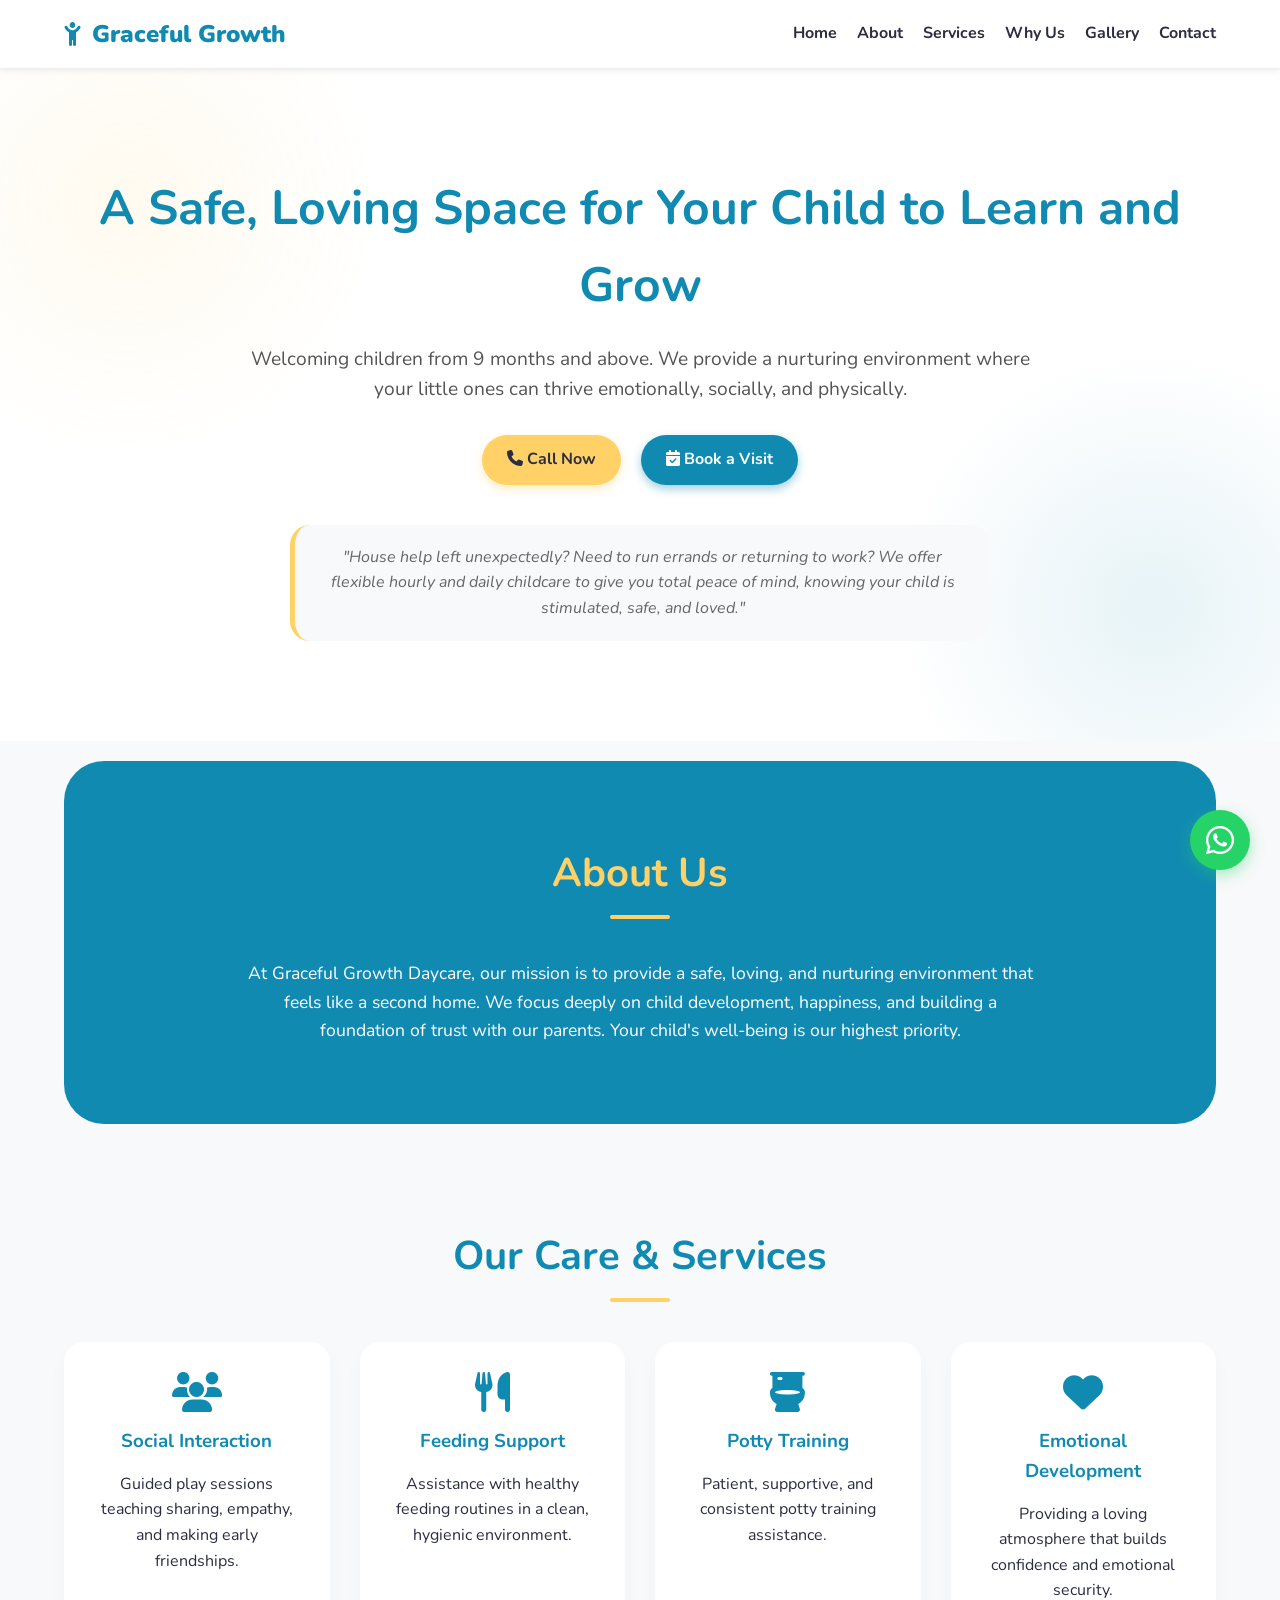
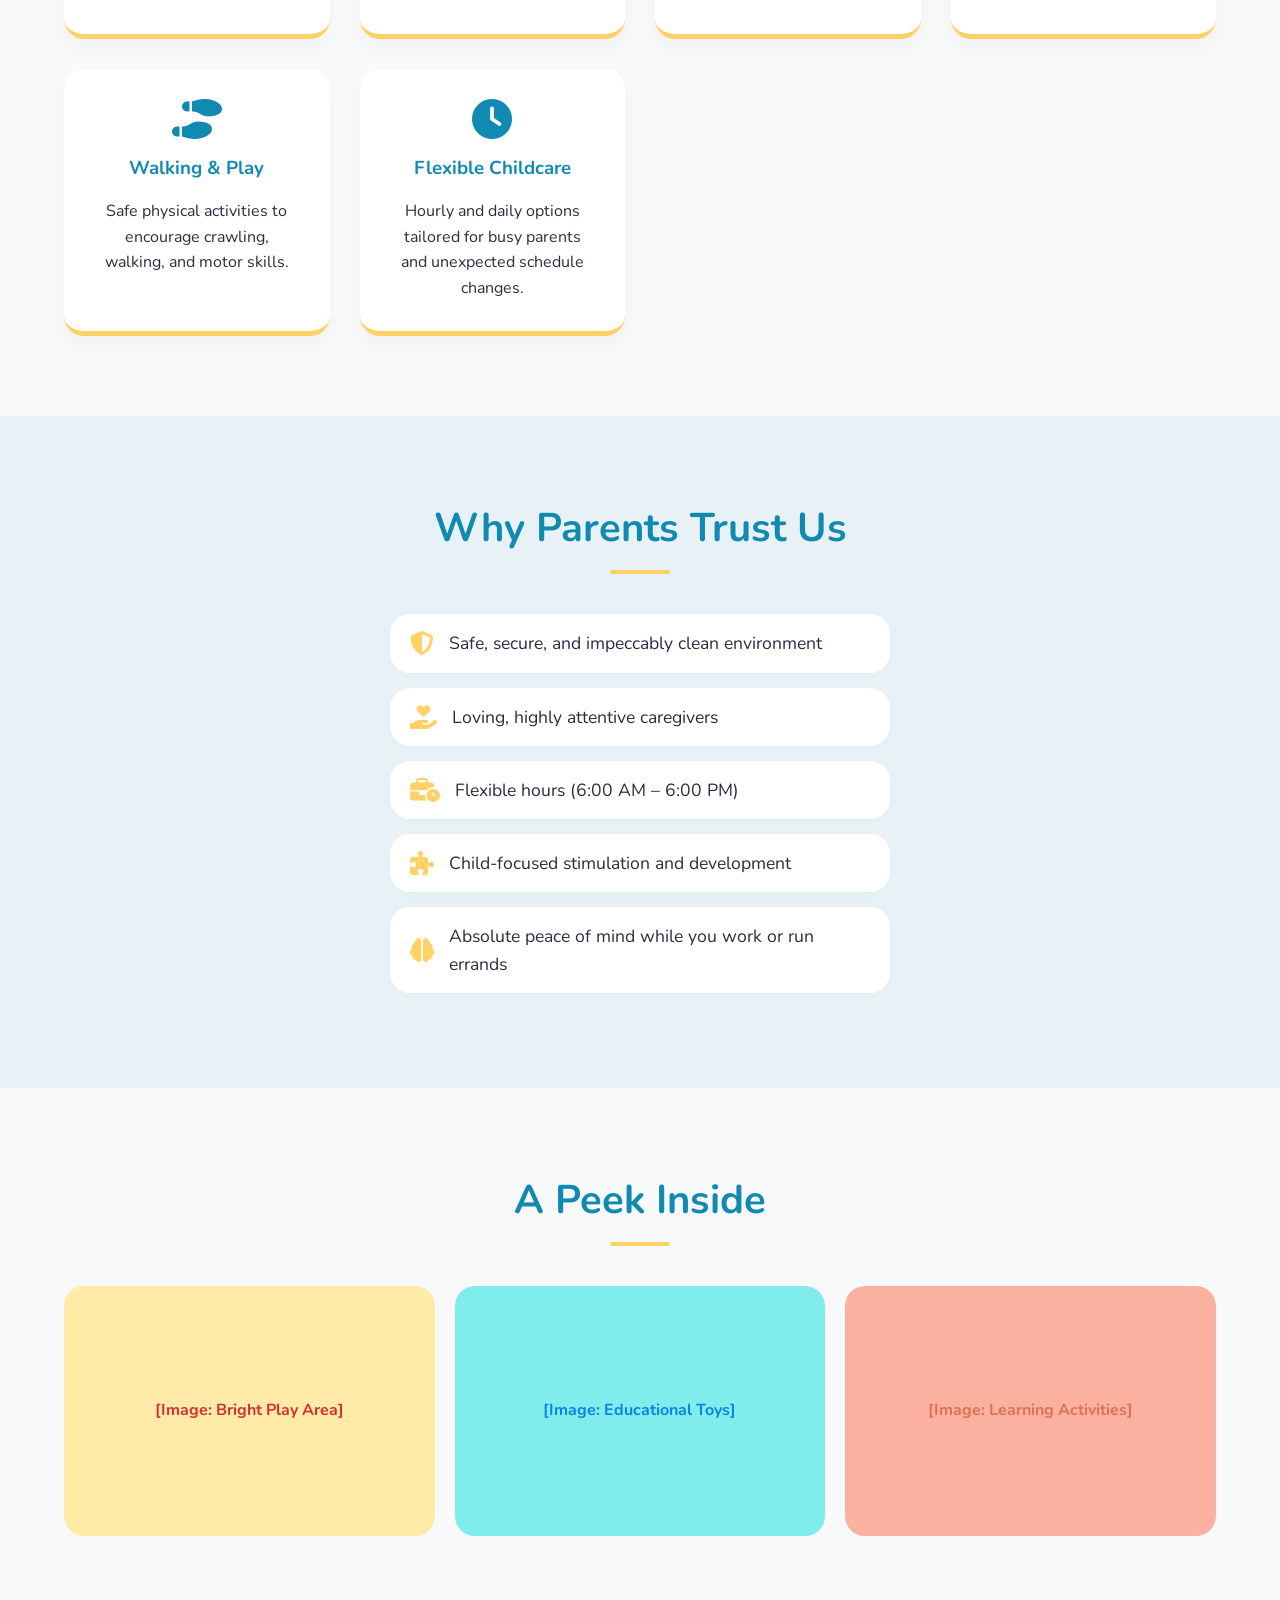
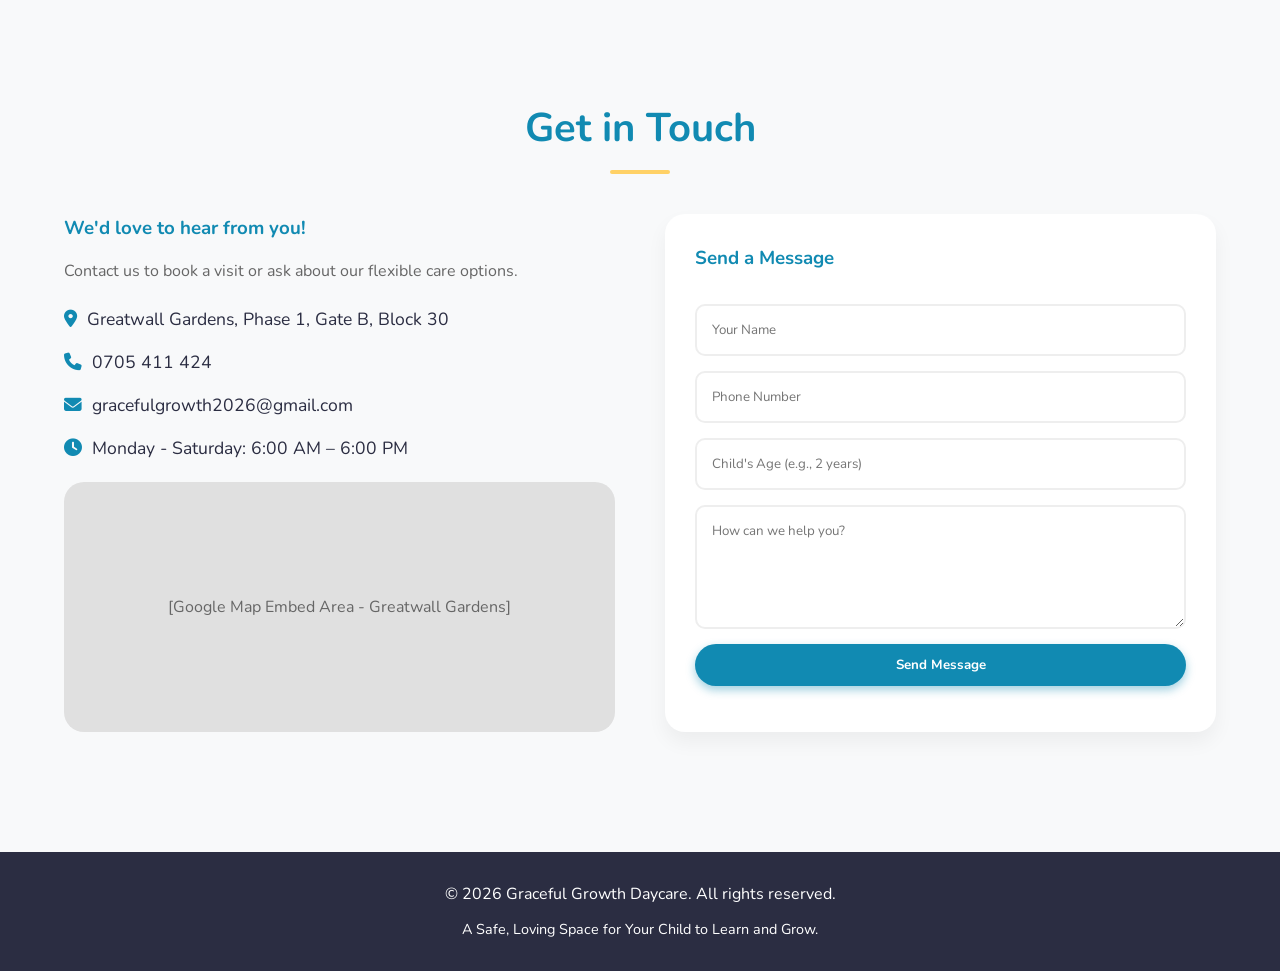
<file: DOCTYPE.html>
<!DOCTYPE html>
<html lang="en">
<head>
    <meta charset="UTF-8">
    <meta name="viewport" content="width=device-width, initial-scale=1.0">
    <title>Graceful Growth Daycare | A Safe, Loving Space</title>
    <link href="https://fonts.googleapis.com/css2?family=Nunito:wght@400;700;900&display=swap" rel="stylesheet">
    <link rel="stylesheet" href="https://cdnjs.cloudflare.com/ajax/libs/font-awesome/6.4.0/css/all.min.css">
    
    <style>
        /* --- CSS Variables --- */
        :root {
            --primary-yellow: #FFD166;
            --secondary-white: #FFFFFF;
            --accent-blue: #118AB2;
            --text-dark: #2B2D42;
            --light-bg: #F8F9FA;
            --soft-radius: 20px;
        }

        /* --- Global Styles --- */
        * {
            margin: 0;
            padding: 0;
            box-sizing: border-box;
            font-family: 'Nunito', sans-serif;
        }

        body {
            color: var(--text-dark);
            background-color: var(--light-bg);
            line-height: 1.6;
            overflow-x: hidden;
        }

        h1, h2, h3 {
            color: var(--accent-blue);
            margin-bottom: 15px;
        }

        a {
            text-decoration: none;
            color: inherit;
        }

        /* --- Navigation --- */
        header {
            background-color: var(--secondary-white);
            padding: 15px 5%;
            position: fixed;
            width: 100%;
            top: 0;
            z-index: 1000;
            box-shadow: 0 4px 6px rgba(0,0,0,0.05);
            display: flex;
            justify-content: space-between;
            align-items: center;
            transition: 0.3s;
        }

        .logo {
            font-size: 1.5rem;
            font-weight: 900;
            color: var(--accent-blue);
            display: flex;
            align-items: center;
            gap: 10px;
        }

        .nav-links {
            display: flex;
            gap: 20px;
            list-style: none;
        }

        .nav-links a {
            font-weight: 700;
            transition: color 0.3s;
        }

        .nav-links a:hover {
            color: var(--primary-yellow);
        }

        .menu-toggle {
            display: none;
            font-size: 1.5rem;
            cursor: pointer;
            color: var(--accent-blue);
        }

        /* --- Buttons --- */
        .btn {
            padding: 12px 25px;
            border-radius: 30px;
            font-weight: 700;
            border: none;
            cursor: pointer;
            transition: transform 0.2s, box-shadow 0.2s;
            display: inline-block;
        }

        .btn-primary {
            background-color: var(--primary-yellow);
            color: var(--text-dark);
            box-shadow: 0 4px 10px rgba(255, 209, 102, 0.4);
        }

        .btn-accent {
            background-color: var(--accent-blue);
            color: var(--secondary-white);
            box-shadow: 0 4px 10px rgba(17, 138, 178, 0.4);
        }

        .btn:hover {
            transform: translateY(-3px);
            box-shadow: 0 6px 15px rgba(0,0,0,0.15);
        }

        /* --- Sections Layout --- */
        section {
            padding: 80px 5%;
        }

        .section-title {
            text-align: center;
            font-size: 2.5rem;
            margin-bottom: 40px;
            position: relative;
        }

        .section-title::after {
            content: '';
            display: block;
            width: 60px;
            height: 4px;
            background-color: var(--primary-yellow);
            margin: 10px auto 0;
            border-radius: 5px;
        }

        /* --- Hero Section --- */
        #home {
            margin-top: 70px;
            background-color: var(--secondary-white);
            text-align: center;
            padding: 100px 5%;
            background-image: radial-gradient(circle at 10% 20%, rgba(255, 209, 102, 0.1) 0%, transparent 20%), 
                              radial-gradient(circle at 90% 80%, rgba(17, 138, 178, 0.1) 0%, transparent 20%);
        }

        #home h1 {
            font-size: 3rem;
            margin-bottom: 20px;
        }

        .hero-text {
            font-size: 1.2rem;
            max-width: 800px;
            margin: 0 auto 30px;
            color: #555;
        }

        .hero-cta {
            display: flex;
            justify-content: center;
            gap: 20px;
            margin-top: 30px;
        }

        .parent-concerns {
            margin-top: 40px;
            padding: 20px;
            background: var(--light-bg);
            border-radius: var(--soft-radius);
            font-style: italic;
            color: #666;
            max-width: 700px;
            margin-left: auto;
            margin-right: auto;
            border-left: 5px solid var(--primary-yellow);
        }

        /* --- About Section --- */
        #about {
            background-color: var(--accent-blue);
            color: var(--secondary-white);
            text-align: center;
            border-radius: 40px;
            margin: 20px 5%;
        }

        #about h2 {
            color: var(--primary-yellow);
        }

        /* --- Services Section --- */
        .services-grid {
            display: grid;
            grid-template-columns: repeat(auto-fit, minmax(250px, 1fr));
            gap: 30px;
        }

        .service-card {
            background: var(--secondary-white);
            padding: 30px;
            border-radius: var(--soft-radius);
            text-align: center;
            box-shadow: 0 10px 20px rgba(0,0,0,0.03);
            transition: 0.3s;
            border-bottom: 5px solid var(--primary-yellow);
        }

        .service-card:hover {
            transform: translateY(-10px);
        }

        .service-icon {
            font-size: 2.5rem;
            color: var(--accent-blue);
            margin-bottom: 15px;
        }

        /* --- Why Choose Us --- */
        #why-us {
            background-color: #E8F1F5;
        }

        .why-grid {
            display: flex;
            flex-wrap: wrap;
            gap: 40px;
            align-items: center;
            justify-content: center;
        }

        .why-list {
            list-style: none;
            max-width: 500px;
        }

        .why-list li {
            font-size: 1.1rem;
            margin-bottom: 15px;
            display: flex;
            align-items: center;
            gap: 15px;
            background: var(--secondary-white);
            padding: 15px 20px;
            border-radius: var(--soft-radius);
            box-shadow: 0 4px 6px rgba(0,0,0,0.02);
        }

        .why-list i {
            color: var(--primary-yellow);
            font-size: 1.5rem;
        }

        /* --- Gallery Section --- */
        .gallery-grid {
            display: grid;
            grid-template-columns: repeat(auto-fit, minmax(300px, 1fr));
            gap: 20px;
        }

        .gallery-item {
            width: 100%;
            height: 250px;
            background-color: #ddd;
            border-radius: var(--soft-radius);
            display: flex;
            align-items: center;
            justify-content: center;
            color: #888;
            font-weight: 700;
            overflow: hidden;
            position: relative;
        }

        /* Placeholder styles simulating images */
        .gallery-item:nth-child(1) { background: #ffeaa7; color: #d63031; }
        .gallery-item:nth-child(2) { background: #81ecec; color: #0984e3; }
        .gallery-item:nth-child(3) { background: #fab1a0; color: #e17055; }

        /* --- Contact Section --- */
        .contact-container {
            display: grid;
            grid-template-columns: repeat(auto-fit, minmax(300px, 1fr));
            gap: 50px;
        }

        .contact-info p {
            font-size: 1.1rem;
            margin-bottom: 15px;
            display: flex;
            align-items: center;
            gap: 10px;
        }

        .contact-info i {
            color: var(--accent-blue);
        }

        .map-placeholder {
            width: 100%;
            height: 250px;
            background-color: #e0e0e0;
            border-radius: var(--soft-radius);
            display: flex;
            align-items: center;
            justify-content: center;
            margin-top: 20px;
            color: #666;
        }

        form {
            display: flex;
            flex-direction: column;
            gap: 15px;
            background: var(--secondary-white);
            padding: 30px;
            border-radius: var(--soft-radius);
            box-shadow: 0 10px 20px rgba(0,0,0,0.05);
        }

        input, textarea {
            padding: 15px;
            border: 2px solid #eee;
            border-radius: 10px;
            font-family: inherit;
            outline: none;
            transition: border-color 0.3s;
        }

        input:focus, textarea:focus {
            border-color: var(--primary-yellow);
        }

        /* --- WhatsApp Float --- */
        .whatsapp-float {
            position: fixed;
            bottom: 30px;
            right: 30px;
            background-color: #25d366;
            color: white;
            border-radius: 50%;
            width: 60px;
            height: 60px;
            display: flex;
            align-items: center;
            justify-content: center;
            font-size: 2rem;
            box-shadow: 0 5px 15px rgba(37, 211, 102, 0.4);
            z-index: 100;
            transition: transform 0.3s;
        }

        .whatsapp-float:hover {
            transform: scale(1.1);
        }

        /* --- Footer --- */
        footer {
            background: var(--text-dark);
            color: var(--secondary-white);
            text-align: center;
            padding: 30px 5%;
            margin-top: 40px;
        }

        /* --- Mobile Responsiveness --- */
        @media (max-width: 768px) {
            .nav-links {
                display: none;
                flex-direction: column;
                position: absolute;
                top: 70px;
                left: 0;
                width: 100%;
                background: var(--secondary-white);
                padding: 20px;
                box-shadow: 0 10px 10px rgba(0,0,0,0.1);
            }

            .nav-links.active {
                display: flex;
            }

            .menu-toggle {
                display: block;
            }

            #home h1 {
                font-size: 2.2rem;
            }

            .hero-cta {
                flex-direction: column;
            }
        }
    </style>
</head>
<body>

    <header>
        <div class="logo">
            <i class="fa-solid fa-child-reaching"></i> Graceful Growth
        </div>
        <div class="menu-toggle" id="mobile-menu">
            <i class="fa-solid fa-bars"></i>
        </div>
        <ul class="nav-links" id="nav-links">
            <li><a href="#home">Home</a></li>
            <li><a href="#about">About</a></li>
            <li><a href="#services">Services</a></li>
            <li><a href="#why-us">Why Us</a></li>
            <li><a href="#gallery">Gallery</a></li>
            <li><a href="#contact">Contact</a></li>
        </ul>
    </header>

    <section id="home">
        <h1>A Safe, Loving Space for Your Child to Learn and Grow</h1>
        <p class="hero-text">Welcoming children from 9 months and above. We provide a nurturing environment where your little ones can thrive emotionally, socially, and physically.</p>
        
        <div class="hero-cta">
            <a href="tel:0705411424" class="btn btn-primary"><i class="fa-solid fa-phone"></i> Call Now</a>
            <a href="#contact" class="btn btn-accent"><i class="fa-solid fa-calendar-check"></i> Book a Visit</a>
        </div>

        <div class="parent-concerns">
            "House help left unexpectedly? Need to run errands or returning to work? We offer flexible hourly and daily childcare to give you total peace of mind, knowing your child is stimulated, safe, and loved."
        </div>
    </section>

    <section id="about">
        <h2 class="section-title" style="color: var(--primary-yellow);">About Us</h2>
        <p style="max-width: 800px; margin: auto; font-size: 1.1rem;">
            At Graceful Growth Daycare, our mission is to provide a safe, loving, and nurturing environment that feels like a second home. We focus deeply on child development, happiness, and building a foundation of trust with our parents. Your child's well-being is our highest priority.
        </p>
    </section>

    <section id="services">
        <h2 class="section-title">Our Care & Services</h2>
        <div class="services-grid">
            <div class="service-card">
                <i class="fa-solid fa-users service-icon"></i>
                <h3>Social Interaction</h3>
                <p>Guided play sessions teaching sharing, empathy, and making early friendships.</p>
            </div>
            <div class="service-card">
                <i class="fa-solid fa-utensils service-icon"></i>
                <h3>Feeding Support</h3>
                <p>Assistance with healthy feeding routines in a clean, hygienic environment.</p>
            </div>
            <div class="service-card">
                <i class="fa-solid fa-toilet service-icon"></i>
                <h3>Potty Training</h3>
                <p>Patient, supportive, and consistent potty training assistance.</p>
            </div>
            <div class="service-card">
                <i class="fa-solid fa-heart service-icon"></i>
                <h3>Emotional Development</h3>
                <p>Providing a loving atmosphere that builds confidence and emotional security.</p>
            </div>
            <div class="service-card">
                <i class="fa-solid fa-shoe-prints service-icon"></i>
                <h3>Walking & Play</h3>
                <p>Safe physical activities to encourage crawling, walking, and motor skills.</p>
            </div>
            <div class="service-card">
                <i class="fa-solid fa-clock service-icon"></i>
                <h3>Flexible Childcare</h3>
                <p>Hourly and daily options tailored for busy parents and unexpected schedule changes.</p>
            </div>
        </div>
    </section>

    <section id="why-us">
        <h2 class="section-title">Why Parents Trust Us</h2>
        <div class="why-grid">
            <ul class="why-list">
                <li><i class="fa-solid fa-shield-halved"></i> Safe, secure, and impeccably clean environment</li>
                <li><i class="fa-solid fa-hand-holding-heart"></i> Loving, highly attentive caregivers</li>
                <li><i class="fa-solid fa-business-time"></i> Flexible hours (6:00 AM – 6:00 PM)</li>
                <li><i class="fa-solid fa-puzzle-piece"></i> Child-focused stimulation and development</li>
                <li><i class="fa-solid fa-brain"></i> Absolute peace of mind while you work or run errands</li>
            </ul>
        </div>
    </section>

    <section id="gallery">
        <h2 class="section-title">A Peek Inside</h2>
        <div class="gallery-grid">
            <div class="gallery-item">[Image: Bright Play Area]</div>
            <div class="gallery-item">[Image: Educational Toys]</div>
            <div class="gallery-item">[Image: Learning Activities]</div>
        </div>
    </section>

    <section id="contact">
        <h2 class="section-title">Get in Touch</h2>
        <div class="contact-container">
            <div class="contact-details">
                <h3>We'd love to hear from you!</h3>
                <p style="margin-bottom: 20px; color: #666;">Contact us to book a visit or ask about our flexible care options.</p>
                
                <div class="contact-info">
                    <p><i class="fa-solid fa-location-dot"></i> Greatwall Gardens, Phase 1, Gate B, Block 30</p>
                    <p><i class="fa-solid fa-phone"></i> <a href="tel:0705411424">0705 411 424</a></p>
                    <p><i class="fa-solid fa-envelope"></i> <a href="mailto:gracefulgrowth2026@gmail.com">gracefulgrowth2026@gmail.com</a></p>
                    <p><i class="fa-solid fa-clock"></i> Monday - Saturday: 6:00 AM – 6:00 PM</p>
                </div>

                <div class="map-placeholder">
                    [Google Map Embed Area - Greatwall Gardens]
                </div>
            </div>

            <form action="#" method="POST">
                <h3>Send a Message</h3>
                <input type="text" placeholder="Your Name" required>
                <input type="tel" placeholder="Phone Number" required>
                <input type="text" placeholder="Child's Age (e.g., 2 years)">
                <textarea rows="5" placeholder="How can we help you?" required></textarea>
                <button type="submit" class="btn btn-accent">Send Message</button>
            </form>
        </div>
    </section>

    <a href="https://wa.me/254705411424" class="whatsapp-float" target="_blank" title="Chat with us on WhatsApp">
        <i class="fa-brands fa-whatsapp"></i>
    </a>

    <footer>
        <p>&copy; 2026 Graceful Growth Daycare. All rights reserved.</p>
        <p style="font-size: 0.9rem; margin-top: 10px;">A Safe, Loving Space for Your Child to Learn and Grow.</p>
    </footer>

    <script>
        // Mobile Menu Toggle
        const mobileMenu = document.getElementById('mobile-menu');
        const navLinks = document.getElementById('nav-links');

        mobileMenu.addEventListener('click', () => {
            navLinks.classList.toggle('active');
        });

        // Close mobile menu when a link is clicked
        document.querySelectorAll('.nav-links a').forEach(link => {
            link.addEventListener('click', () => {
                navLinks.classList.remove('active');
            });
        });

        // Smooth Scrolling for anchor links
        document.querySelectorAll('a[href^="#"]').forEach(anchor => {
            anchor.addEventListener('click', function (e) {
                e.preventDefault();
                document.querySelector(this.getAttribute('href')).scrollIntoView({
                    behavior: 'smooth'
                });
            });
        });
    </script>
</body>
</html>
</file>
